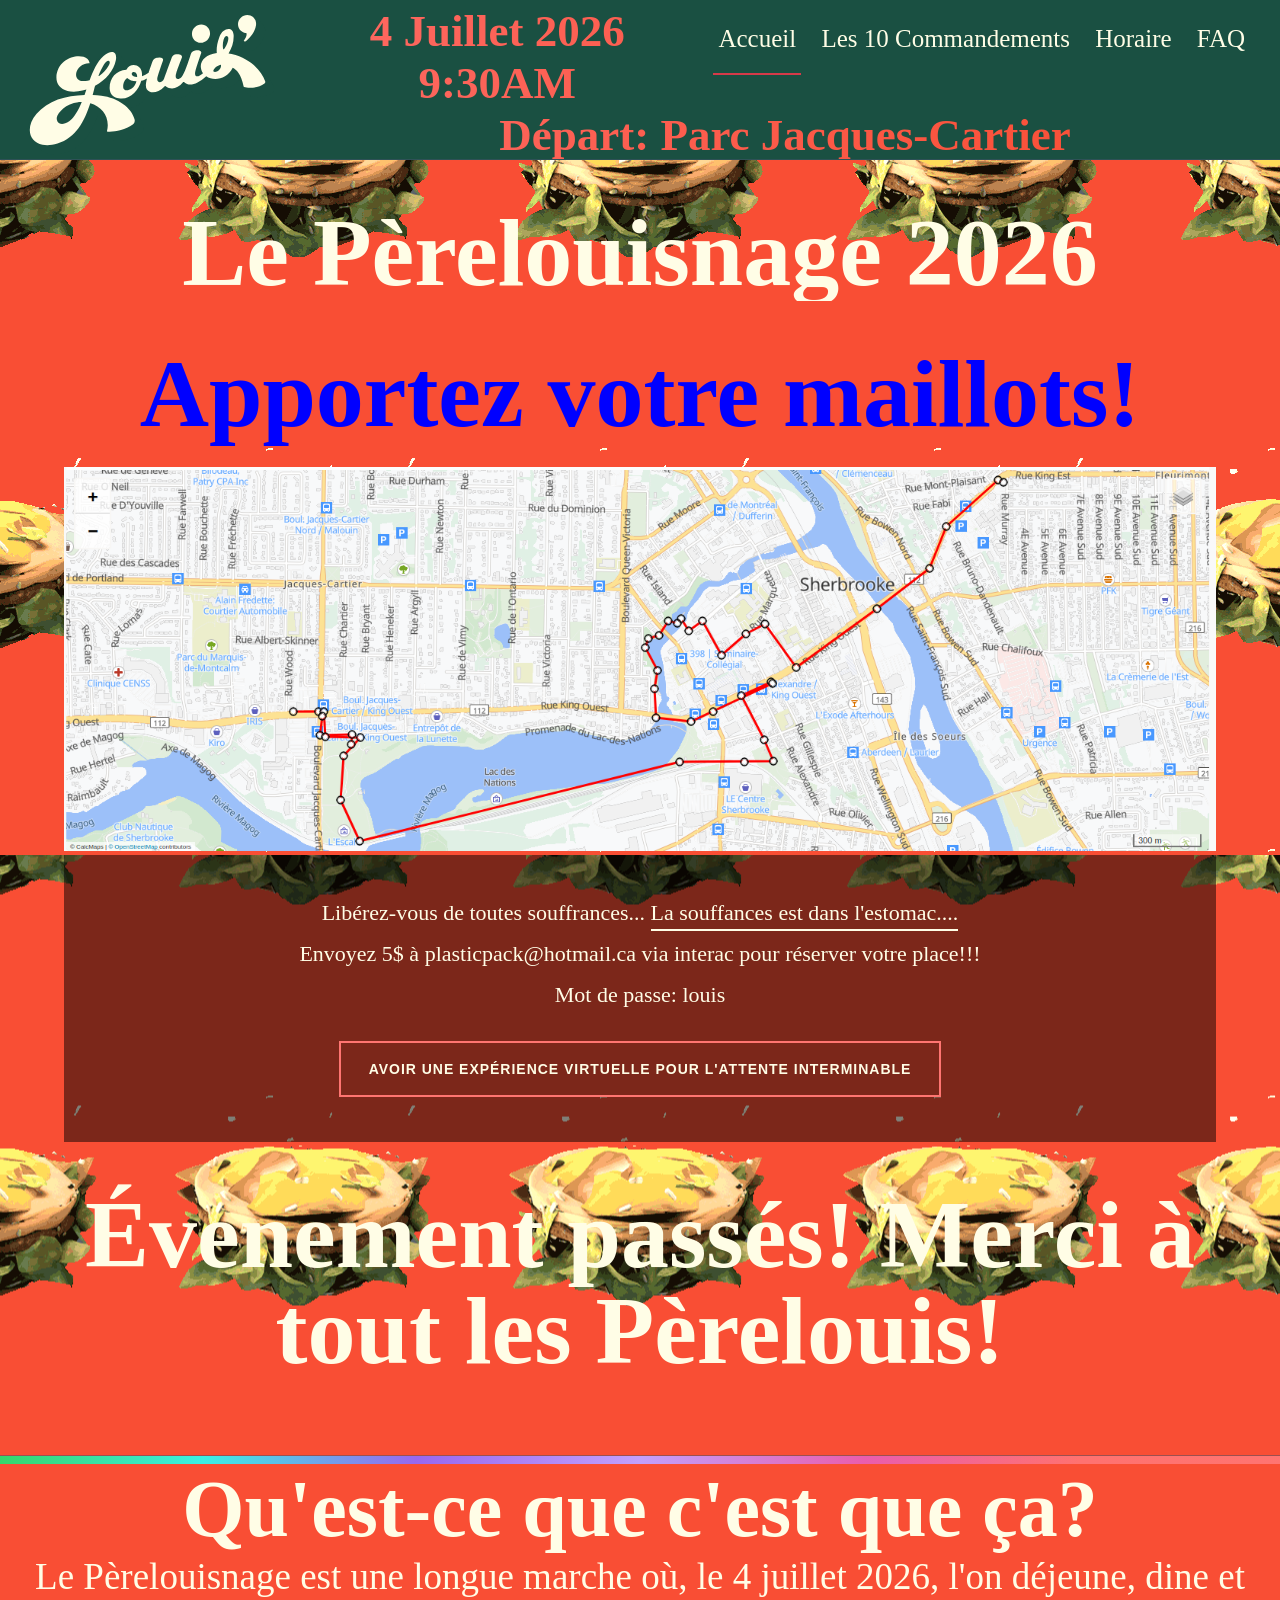
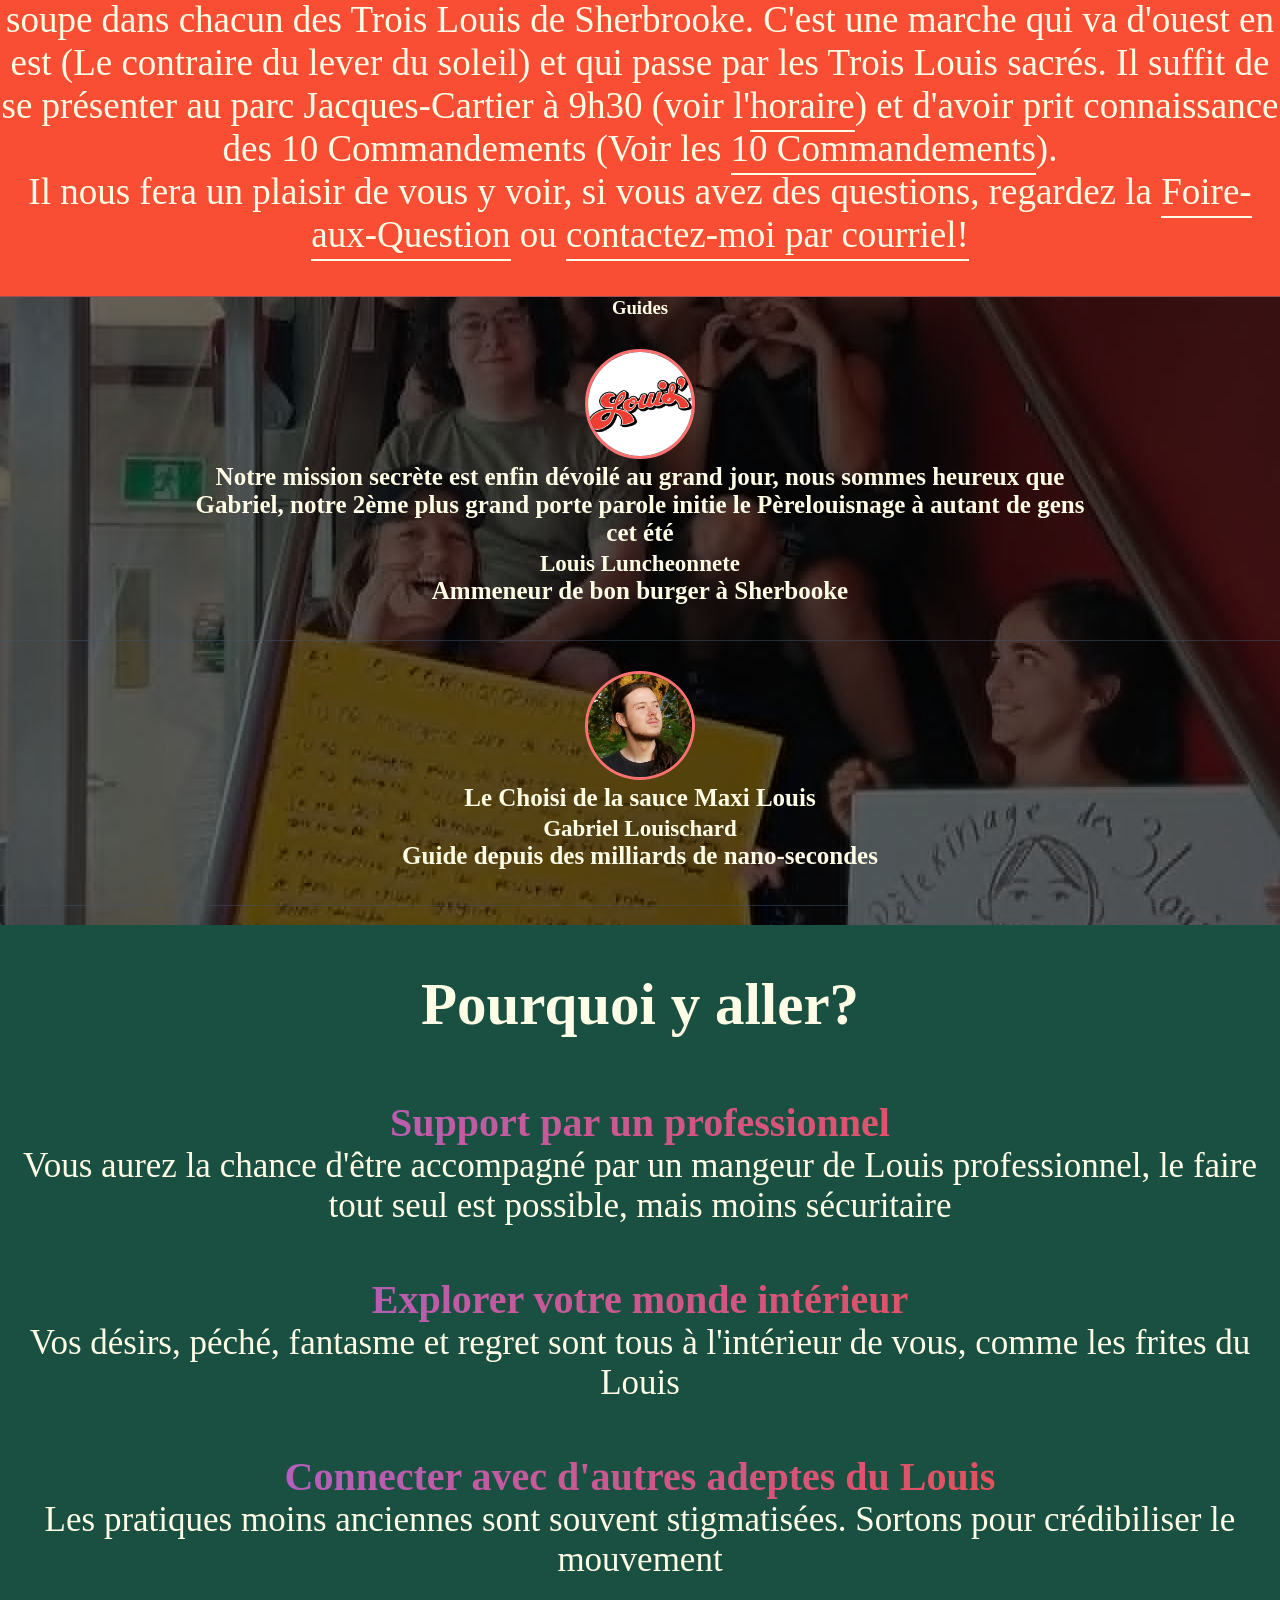
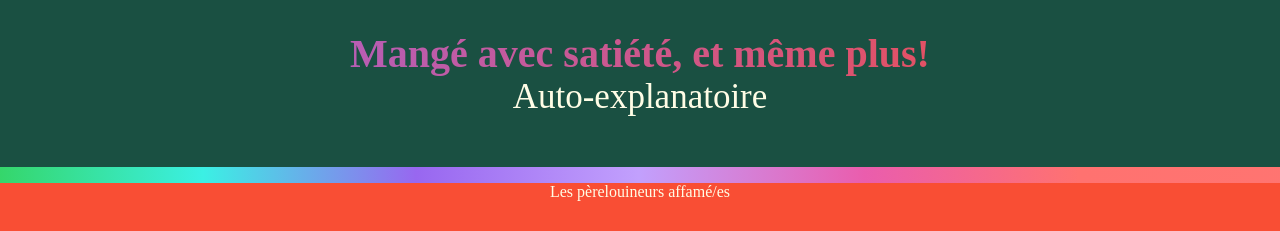
<file: index.html>
<!DOCTYPE html>
<html lang="fr">
    <head>
    <meta charset="UTF-8">
        <link rel="stylesheet" href="asset/style.css">
    <title>Pèrelouisnage 2026</title></title>
    <script>
      // Set the date we're counting down to
      var countDownDate = new Date("Jul 4, 2026 9:30:00").getTime();
      var countDownDateEnd = new Date("Jul 4, 2026 18:30:00").getTime();
      
      // Update the count down every 1 second
      var x = setInterval(function() {
      
        // Get today's date and time
        var now = new Date().getTime();
      
        // Find the distance between now and the count down date
        var distance = countDownDate - now;
        var distanceEnd = countDownDateEnd - now;
      
        // Time calculations for days, hours, minutes and seconds
        var days = Math.floor(distance / (1000 * 60 * 60 * 24));
        var hours = Math.floor((distance % (1000 * 60 * 60 * 24)) / (1000 * 60 * 60));
        var minutes = Math.floor((distance % (1000 * 60 * 60)) / (1000 * 60));
        var seconds = Math.floor((distance % (1000 * 60)) / 1000);
      
        // Display the result in the element with id="demo"
        document.getElementById("demo").innerHTML = days + "d " + hours + "h "
        + minutes + "m " + seconds + "s ";
      
        // If the count down is finished, write some text
        if (distanceEnd < 0) {
          clearInterval(x);
          document.getElementById("demo").innerHTML = "Évenement passés! Merci à tout les Pèrelouis!";
        } else if (distance < 0) {
          document.getElementById("demo").innerHTML = "Pèrelouisnage commencé... nous vous prions d'être respectueux...";
        }

      }, 1000);
      </script>
    </head>
    <body>
        <header>
            <img class="logo" src="image/logo-louis.svg">
            <nav>
                <li class="active"><a href="index.html">Accueil</a></li>
                <li><a href="10Commendements.html">Les 10 Commandements</a></li>
                <li><a href="horaire.html">Horaire</a></li>
                <li><a href="faq.html">FAQ</a></li>
            </nav>
            <middle>
              <h2 class="gradient-text-center">4 Juillet 2026 9:30AM</h2>
              <h2 class="gradient-text-center">Départ: Parc Jacques-Cartier</h2>
            </middle>
        </header>
        <section class="content-h" height="1000px">
        <h1 class="gradient-text">Le Pèrelouisnage 2026</h1>
        <h1 class="gradient-text-2">Apportez votre maillots!</h1>
        <img src="image/iti_2026.png">
        </section>
        <section class="content">
            <div class="container">
                <p>
                    Libérez-vous de toutes souffrances...
                    <a class="underline" href="">La souffances est dans l'estomac....</a> 
                </p>
                <p>
                  Envoyez 5$ à plasticpack@hotmail.ca via interac pour réserver votre place!!!
                </p>
                <p>
                  Mot de passe: louis
                </p>
                <br>
                <a class="button" href="gifSludge.html">
                    Avoir une expérience virtuelle pour l'attente interminable
                </a>
            </div>
            <div class="countdown-time">
              <h1 id="demo"></h1>
            </div>
        </section>
        <hr>
        <hr class="gradient">
        <section class="sponsors">
          <h1>Qu'est-ce que c'est que ça?</h1>
         <p>
            Le Pèrelouisnage est une longue marche où, le 4 juillet 2026, l'on déjeune, dine et soupe dans chacun des Trois Louis de Sherbrooke. C'est une marche qui va d'ouest en est (Le contraire du lever du soleil) et qui passe par les Trois Louis sacrés. Il suffit de se présenter au parc Jacques-Cartier à 9h30 (voir l'<a class="underline" href="horaire.html">horaire</a>) et d'avoir prit connaissance des 10 Commandements (Voir les <a class="underline" href="10Commendements.html">10 Commandements</a>).<br>
            Il nous fera un plaisir de vous y voir, si vous avez des questions, regardez la <a class="underline" href="faq.html">Foire-aux-Question</a> ou <a class="underline" href="mailto:plasticpack@hotmail.ca">contactez-moi par courriel!</a>
         </p> 
        </section>
        <hr>
    <section class="bg_pele">
        <section class="guides">
            <h1>Guides</h1>
            <ul class="speaker-list">
                <li>
                    <img alt="Louis" src="image/louis.png">
                    <h3>Notre mission secrète est enfin dévoilé au grand jour, nous sommes heureux que Gabriel, notre 2ème plus grand porte parole initie le Pèrelouisnage à autant de gens cet été</h3>
                    <h4>Louis Luncheonnete</h4>
                    <h5>Ammeneur de bon burger à Sherbooke</h5>
                </li>
                <li>
                    <img alt="Guru" src="image/guru.jpg">
                    <h3>Le Choisi de la sauce Maxi Louis</h3>
                    <h4>Gabriel Louischard</h4>
                    <h5>Guide depuis des milliards de nano-secondes</h5>
            </ul>
        </section>
    </section>
        <!-- <hr class="gradient"> -->
        <!-- <hr> -->
        <section class="attends">
            <h2>Pourquoi y aller?</h2>

            <h4 class="text-gradient-purple">Support par un professionnel</h4>
      <p>Vous aurez la chance d'être accompagné par un mangeur de Louis professionnel, le faire tout seul est possible, mais moins sécuritaire</p>

            <h4 class="text-gradient-purple">Explorer votre monde intérieur</h4>
            <p>Vos désirs, péché, fantasme et regret sont tous à l'intérieur de vous, comme les frites du Louis</p>

            <h4 class="text-gradient-purple">Connecter avec d'autres adeptes du Louis</h4>
            <p>Les pratiques moins anciennes sont souvent stigmatisées. Sortons pour crédibiliser le mouvement</p>

            <h4 class="text-gradient-purple">Mangé avec satiété, et même plus!</h4>
            <p>Auto-explanatoire</p>
        </section>
        <hr class="gradient">
        <!-- <hr> -->
        <hr class="gradient">
        <footer>
            <p class="copyright">Les pèrelouineurs affamé/es</p>
        </footer>
    </body>
</html>
</file>
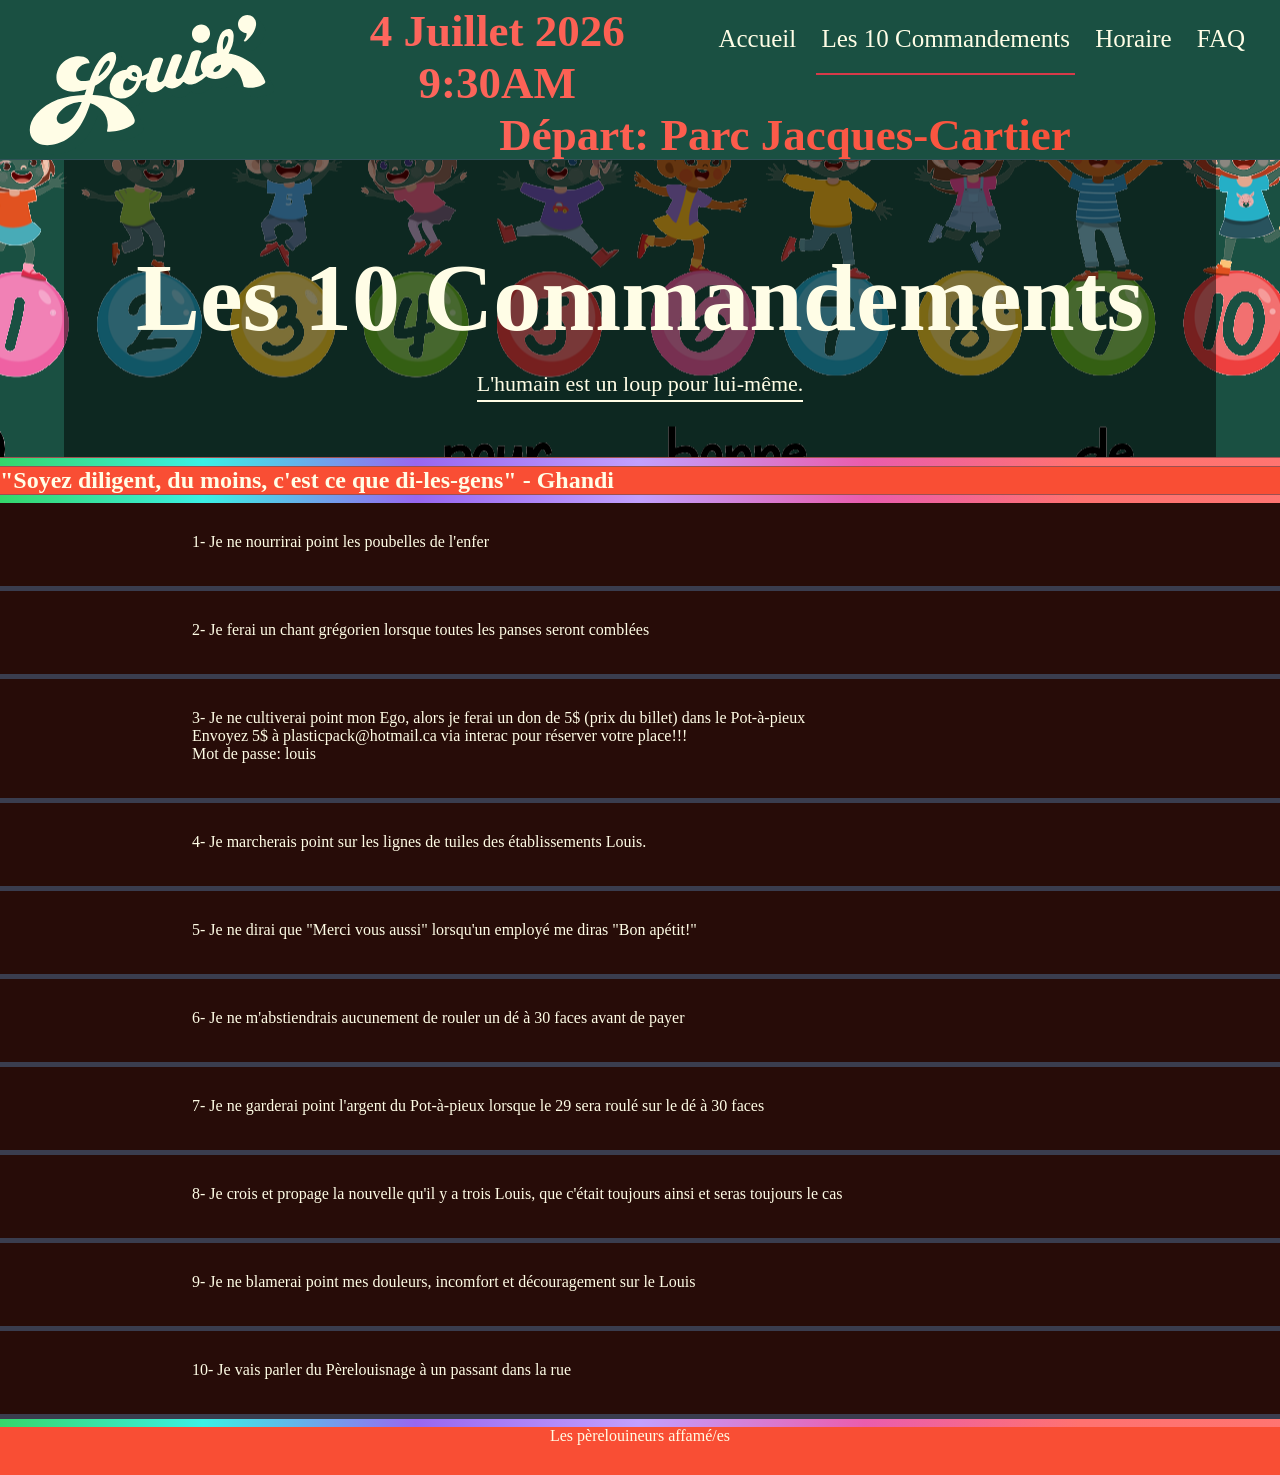
<file: 10Commendements.html>
<!DOCTYPE html>
<html lang="fr">
  <head>
      <meta charset="UTF-8">
    <title>Pèrelouisnage 2026</title></title>
     <link rel="stylesheet" href="asset/style.css">
    <script>
      // Set the date we're counting down to
      var countDownDate = new Date("Jul 4, 2026 9:30:00").getTime();
      
      var x = setInterval(function() {
      
        // Get today's date and time
        var now = new Date().getTime();
      
        // Find the distance between now and the count down date
        var distance = countDownDate - now;
      
        // Time calculations for days, hours, minutes and seconds
        var days = Math.floor(distance / (1000 * 60 * 60 * 24));
        var hours = Math.floor((distance % (1000 * 60 * 60 * 24)) / (1000 * 60 * 60));
        var minutes = Math.floor((distance % (1000 * 60 * 60)) / (1000 * 60));
        var seconds = Math.floor((distance % (1000 * 60)) / 1000);
      
        // Display the result in the element with id="demo"
        var fdays = days - 6
        document.getElementById("devoile4").innerHTML = "4- Sera dévoilé dans : " + fdays + "j " + hours + "h "
        + minutes + "m " + seconds + "s ";
         var fdays = days - 5
        document.getElementById("devoile5").innerHTML = "5- Sera dévoilé dans : " + fdays + "j " + hours + "h "
        + minutes + "m " + seconds + "s ";
        var fdays = days - 4
        document.getElementById("devoile6").innerHTML = "6- Sera dévoilé dans : " + fdays + "j " + hours + "h "
        + minutes + "m " + seconds + "s ";
        var fdays = days - 3
        document.getElementById("devoile7").innerHTML = "7- Sera dévoilé dans : " + fdays + "j " + hours + "h "
        + minutes + "m " + seconds + "s ";
        var fdays = days - 2
        document.getElementById("devoile8").innerHTML = "8- Sera dévoilé dans : " + fdays + "j " + hours + "h "
        + minutes + "m " + seconds + "s ";
        var fdays = days - 1
        document.getElementById("devoile9").innerHTML = "9- Sera dévoilé dans : " + fdays + "j " + hours + "h "
        + minutes + "m " + seconds + "s ";
        document.getElementById("devoile").innerHTML = "10- Sera dévoilé dans : " + days + "j " + hours + "h "
        + minutes + "m " + seconds + "s ";

      
        // If the count down is finished, write some text
        if (days <= 6) {
          document.getElementById("devoile4").innerHTML = "4- Je marcherais point sur les lignes de tuiles des établissements Louis."
        }
        if (days <= 5) {
          document.getElementById("devoile5").innerHTML = "5- Je ne dirai que \"Merci vous aussi\" lorsqu'un employé me diras \"Bon apétit!\""
        }
        if (days <= 4) {
          document.getElementById("devoile6").innerHTML = "6- Je ne m'abstiendrais aucunement de rouler un dé à 30 faces avant de payer"
        }
        if (days <= 3) {
          document.getElementById("devoile7").innerHTML = "7- Je ne garderai point l'argent du Pot-à-pieux lorsque le 29 sera roulé sur le dé à 30 faces"
        }
        if (days <= 2) {
          document.getElementById("devoile8").innerHTML = "8- Je crois et propage la nouvelle qu'il y a trois Louis, que c'était toujours ainsi et seras toujours le cas"
        }
        if (days <= 1) {
          document.getElementById("devoile9").innerHTML = "9- Je ne blamerai point mes douleurs, incomfort et découragement sur le Louis"
        }
        if (distance < 0) {
           clearInterval(x);
           document.getElementById("devoile").innerHTML = "10- Je vais parler du Pèrelouisnage à un passant dans la rue"
        }

      }, 1000);
      // Update the count down every 1 second
      </script>
  </head>
  <body>
     <header>
       
        <img class="logo" src="image/logo-louis.svg">
        <nav>
            <li><a href="index.html">Accueil</a></li>
            <li class="active"><a href="10Commendements.html">Les 10 Commandements</a></li>
            <li><a href="horaire.html">Horaire</a></li>
            <li><a href="faq.html">FAQ</a></li>
        </nav>
        <middle>
          <h2 class="gradient-text-center">4 Juillet 2026 9:30AM</h2>
          <h2 class="gradient-text-center">Départ: Parc Jacques-Cartier</h2>
        </middle>
     </header>
        <section class="content_commandement">
            <div class="container">
                <h1 class="gradient-text"><span>Les 10 Commandements</span></h1>
                <p>
                    <a class="underline" href="https://fr.wikipedia.org/wiki/Loup_(nom_vernaculaire)">L'humain est un loup pour lui-même.</a> 
                </p>
            </div>
        </section>
        <hr>
        <hr class="gradient">
        <hr>
        <h2 >"Soyez diligent, du moins, c'est ce que di-les-gens" - Ghandi</h1>
        <hr>
        <hr class="gradient">
        <section class="guides">
            <ol class="comm-list">
                <li>1- Je ne nourrirai point les poubelles de l'enfer</li>
                <li>2- Je ferai un chant grégorien lorsque toutes les panses seront comblées</li>
                <li>3- Je ne cultiverai point mon Ego, alors je ferai un don de 5$ (prix du billet) dans le Pot-à-pieux
                  <p>
                    Envoyez 5$ à plasticpack@hotmail.ca via interac pour réserver votre place!!!
                  </p>
                  <p>
                    Mot de passe: louis
                  </p>
                </li>
                <li id="devoile4"></li>
                <li id="devoile5"></li>
                <li id="devoile6"></li>
                <li id="devoile7"></li>
                <li id="devoile8"></li>
                <li id="devoile9"></li>
                <li id="devoile"></li>
            </ol>
        </section>
  </body>
        <hr class="gradient">
        <footer>
            <p class="copyright">Les pèrelouineurs affamé/es</p>
        </footer>
</html>
</file>
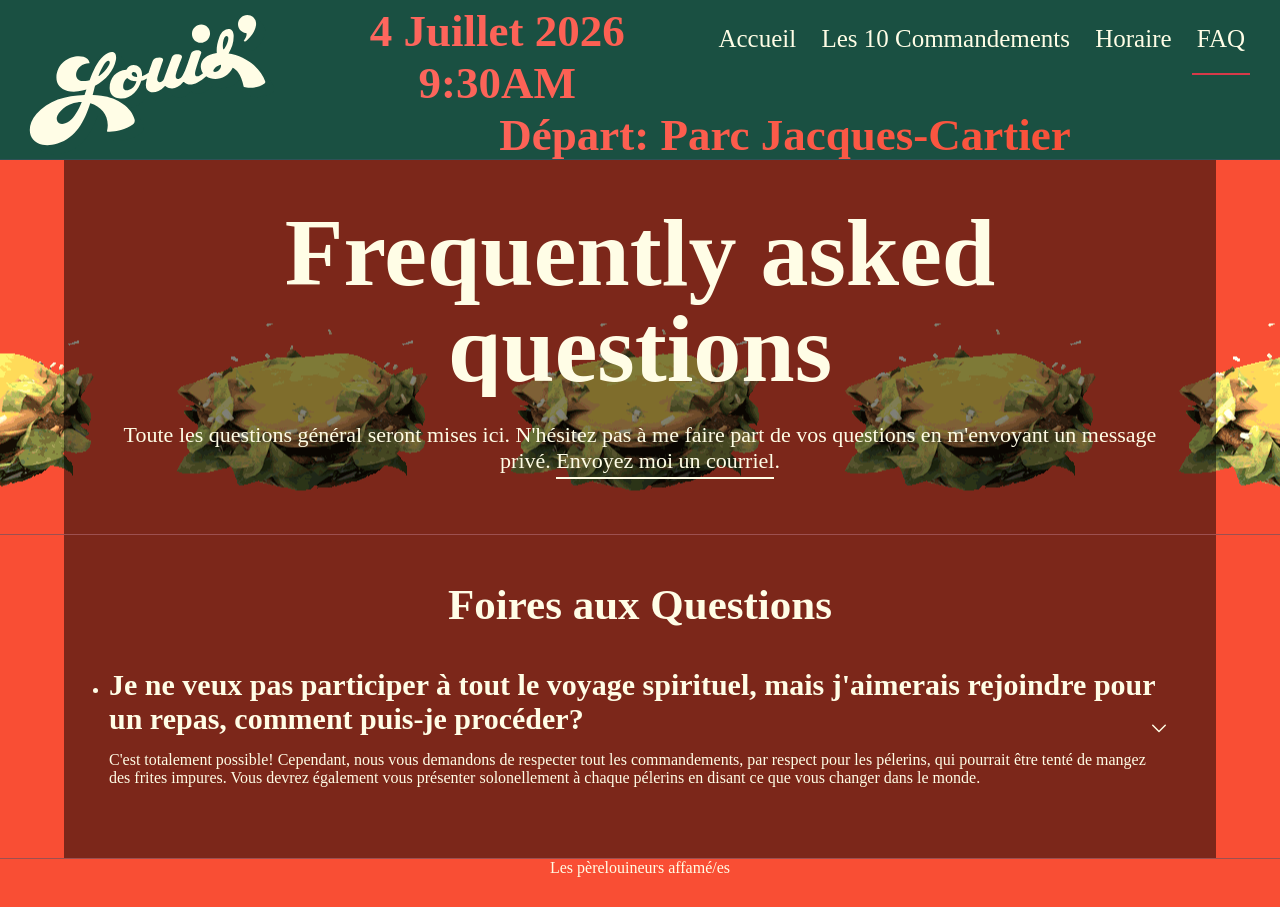
<file: faq.html>
<!DOCTYPE html>
<html lang="fr">
    <head>
      <meta charset="UTF-8">
    <title>Pèrelouisnage 2026</title></title>
        <link rel="stylesheet" href="asset/style.css">
    </head>
    <body>
        <header>
            <img class="logo" src="image/logo-louis.svg">
            <nav>
                <li><a href="index.html">Accueil</a></li>
                <li><a href="10Commendements.html">Les 10 Commandements</a></li>
                <li><a href="horaire.html">Horaire</a></li>
                <li class="active"><a href="faq.html">FAQ</a></li>
            </nav>
            <middle>
              <h2 class="gradient-text-center">4 Juillet 2026 9:30AM</h2>
              <h2 class="gradient-text-center">Départ: Parc Jacques-Cartier</h2>
            </middle>
        </header>
        <section class="content content-small">
            <div class="container">
                <h1 class="gradient-text">Frequently asked questions</h1>
                <p>
                    Toute les questions général seront mises ici. N'hésitez pas à me faire part de vos questions en m'envoyant un message privé.
                    <a class="underline" href="mailto:plasticpack@hotmail.ca">Envoyez moi un courriel</a>.
                </p>
            </div>
        </section>
        <hr>
        <!-- <hr class="gradient"> -->
        <section class="faq">
            <div class="container">
                <h1>Foires aux Questions</h1>
                <ul class="faq-question">
                    <li>
                        <h2 class="faq-title">
                            Je ne veux pas participer à tout le voyage spirituel, mais j'aimerais rejoindre pour un repas, comment puis-je procéder?
                        </h2>
                        <svg height="24" viewBox="0 0 24 24" version="1.1" width="24" aria-hidden="true"><path fill-rule="evenodd" d="M5.22 8.72a.75.75 0 000 1.06l6.25 6.25a.75.75 0 001.06 0l6.25-6.25a.75.75 0 00-1.06-1.06L12 14.44 6.28 8.72a.75.75 0 00-1.06 0z"></path></svg>
                        <div class="faq-content">
                            <p>
                                C'est totalement possible! Cependant, nous vous demandons de respecter tout les commandements, par respect pour les pélerins, qui pourrait être tenté de mangez des frites impures.
                                Vous devrez également vous présenter solonellement à chaque pélerins en disant ce que vous changer dans le monde.
                            </p>
                        </div>
                    </li>
                </ul>
            </div>
        </section>
        <hr>
        <footer>
            <p class="copyright">Les pèrelouineurs affamé/es</p>
        </footer>
    </body>
</html>
</file>
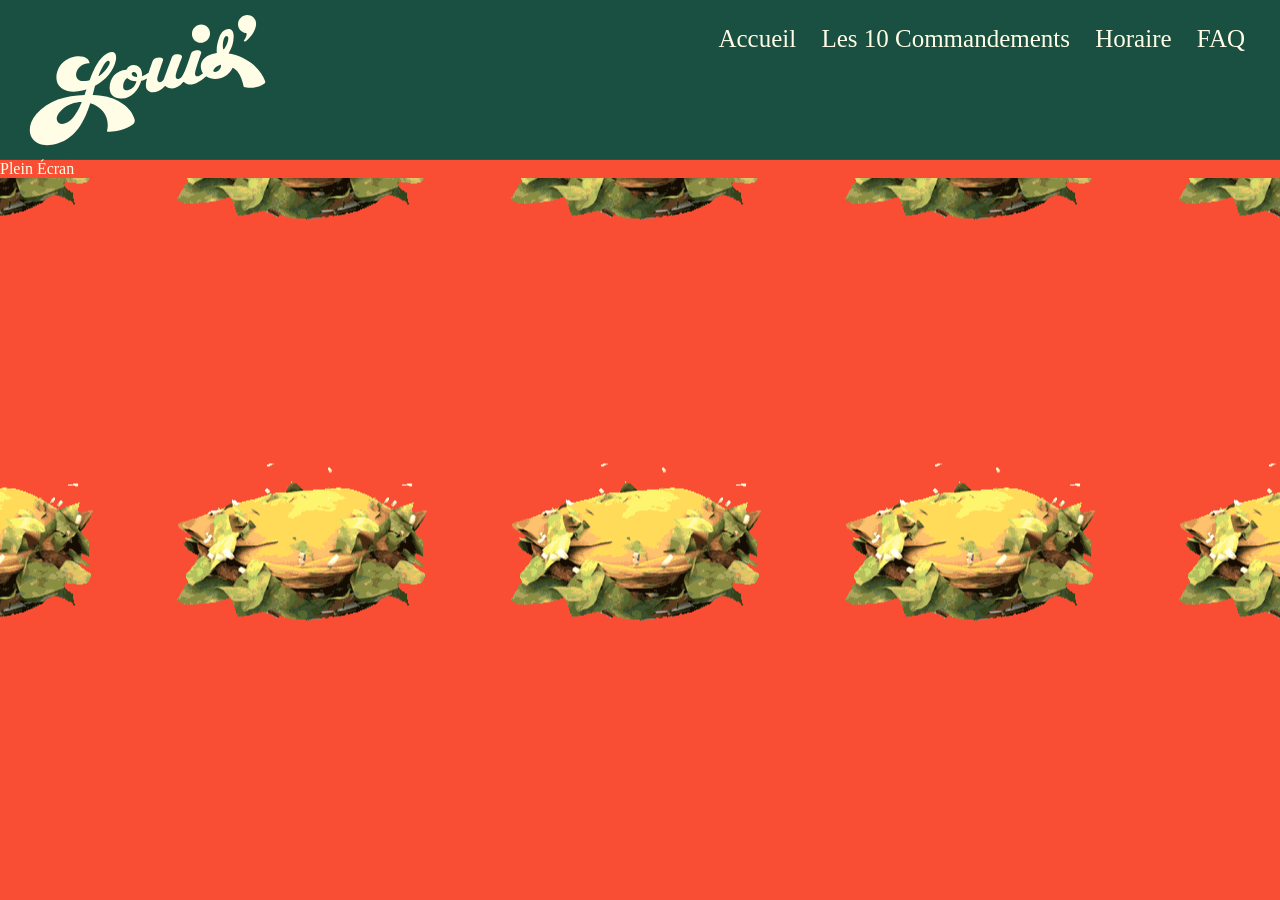
<file: gifSludge.html>
<!DOCTYPE html>
<html lang="fr">
    <head>
      <meta charset="UTF-8">
    <title>Pèrelouisnage 2026</title></title>
        <link rel="stylesheet" href="asset/style.css">
    </head>
        <header>
            <img class="logo" src="image/logo-louis.svg">
            <nav>
                <li><a href="index.html">Accueil</a></li>
                <li><a href="10Commendements.html">Les 10 Commandements</a></li>
                <li><a href="horaire.html">Horaire</a></li>
                <li><a href="faq.html">FAQ</a></li>
            </nav>
        </header>
<body>
        <a href="http://csh.bz/gifmelter/melt.html?http://dump.fm/avatars/20110808/1312853536416-dumpfm-melipone-1277243920032-dumpfm-melipone-avat1ar.gif" target="_blank" rel="noopener">Plein Écran</a>
    <section class="content">
      <div class="dino">
          <iframe loading="lazy" frameborder="0" height="420" src="https://csh.bz/gifmelter/melt.html?http://dump.fm/avatars/20110808/1312853536416-dumpfm-melipone-1277243920032-dumpfm-melipone-avat1ar.gif" width="630" allowfullscreen=""></iframe>
      </div>
    </section>
</body>
</file>
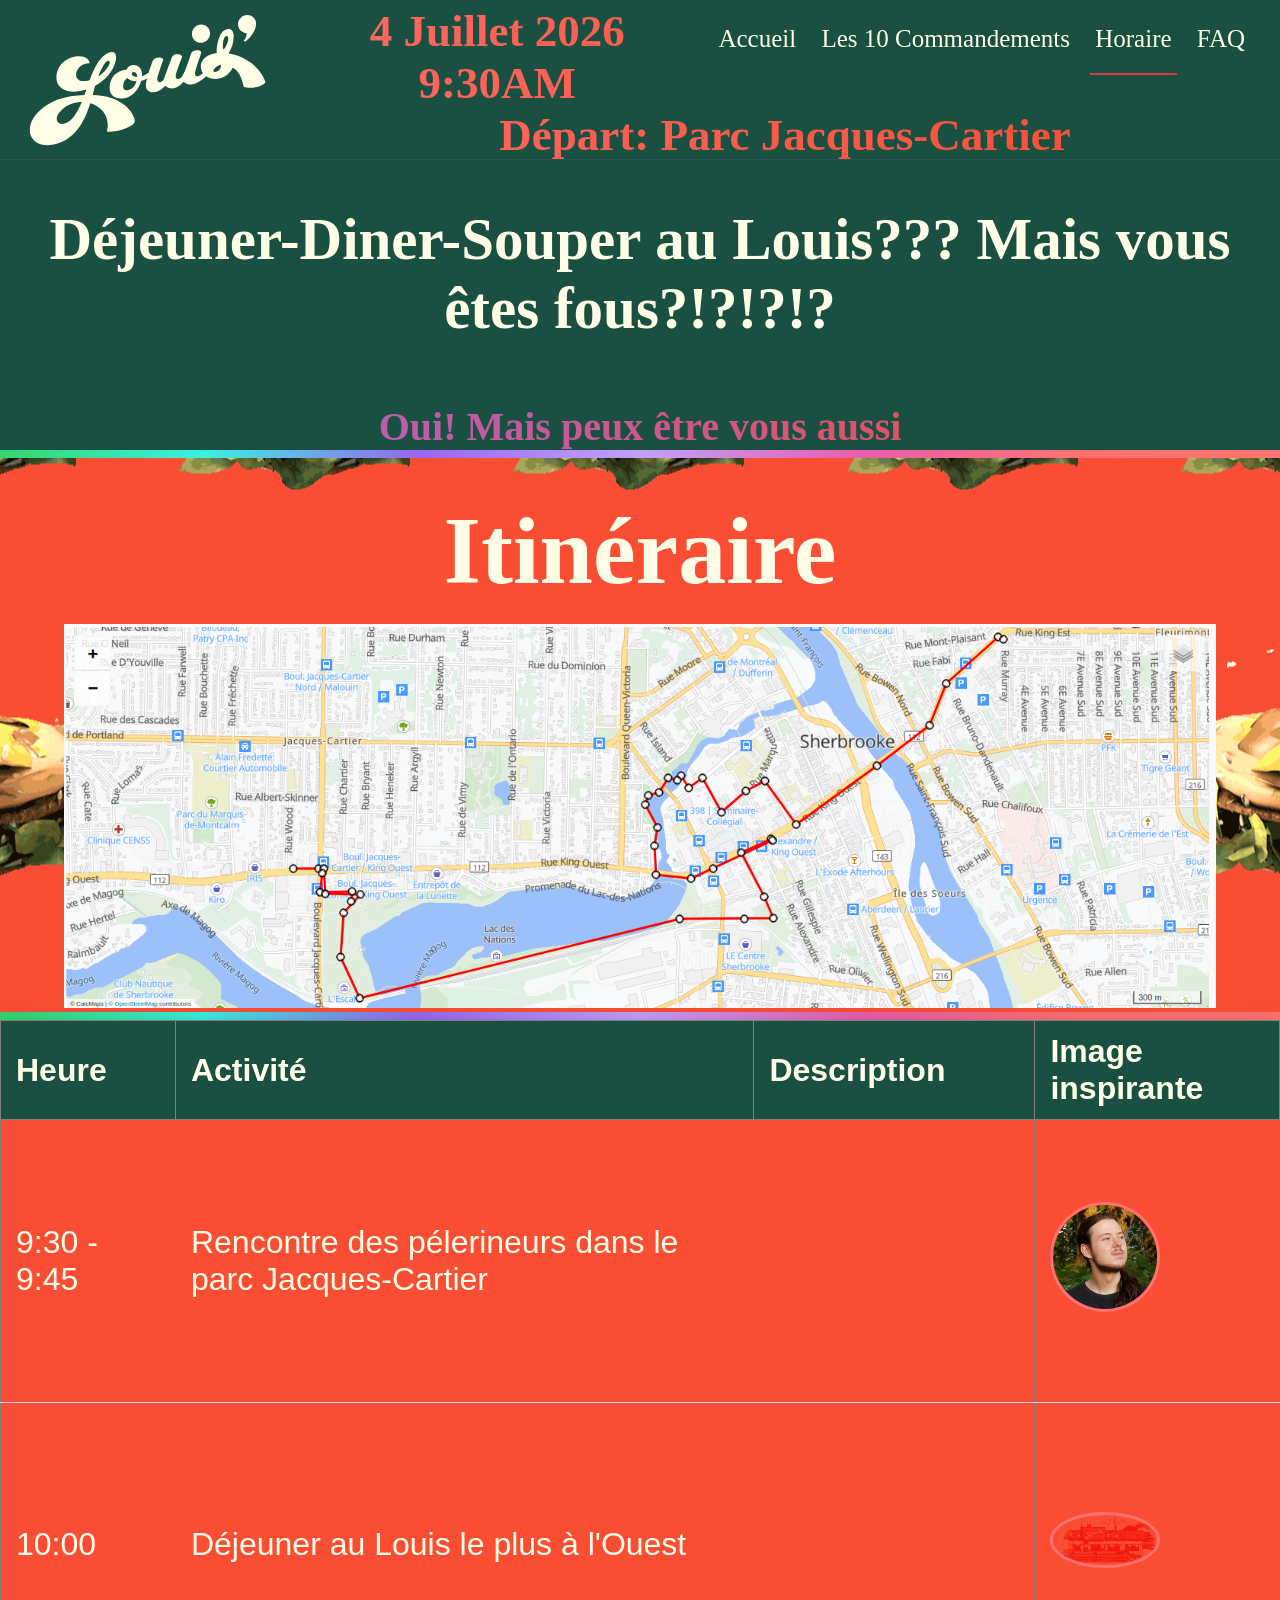
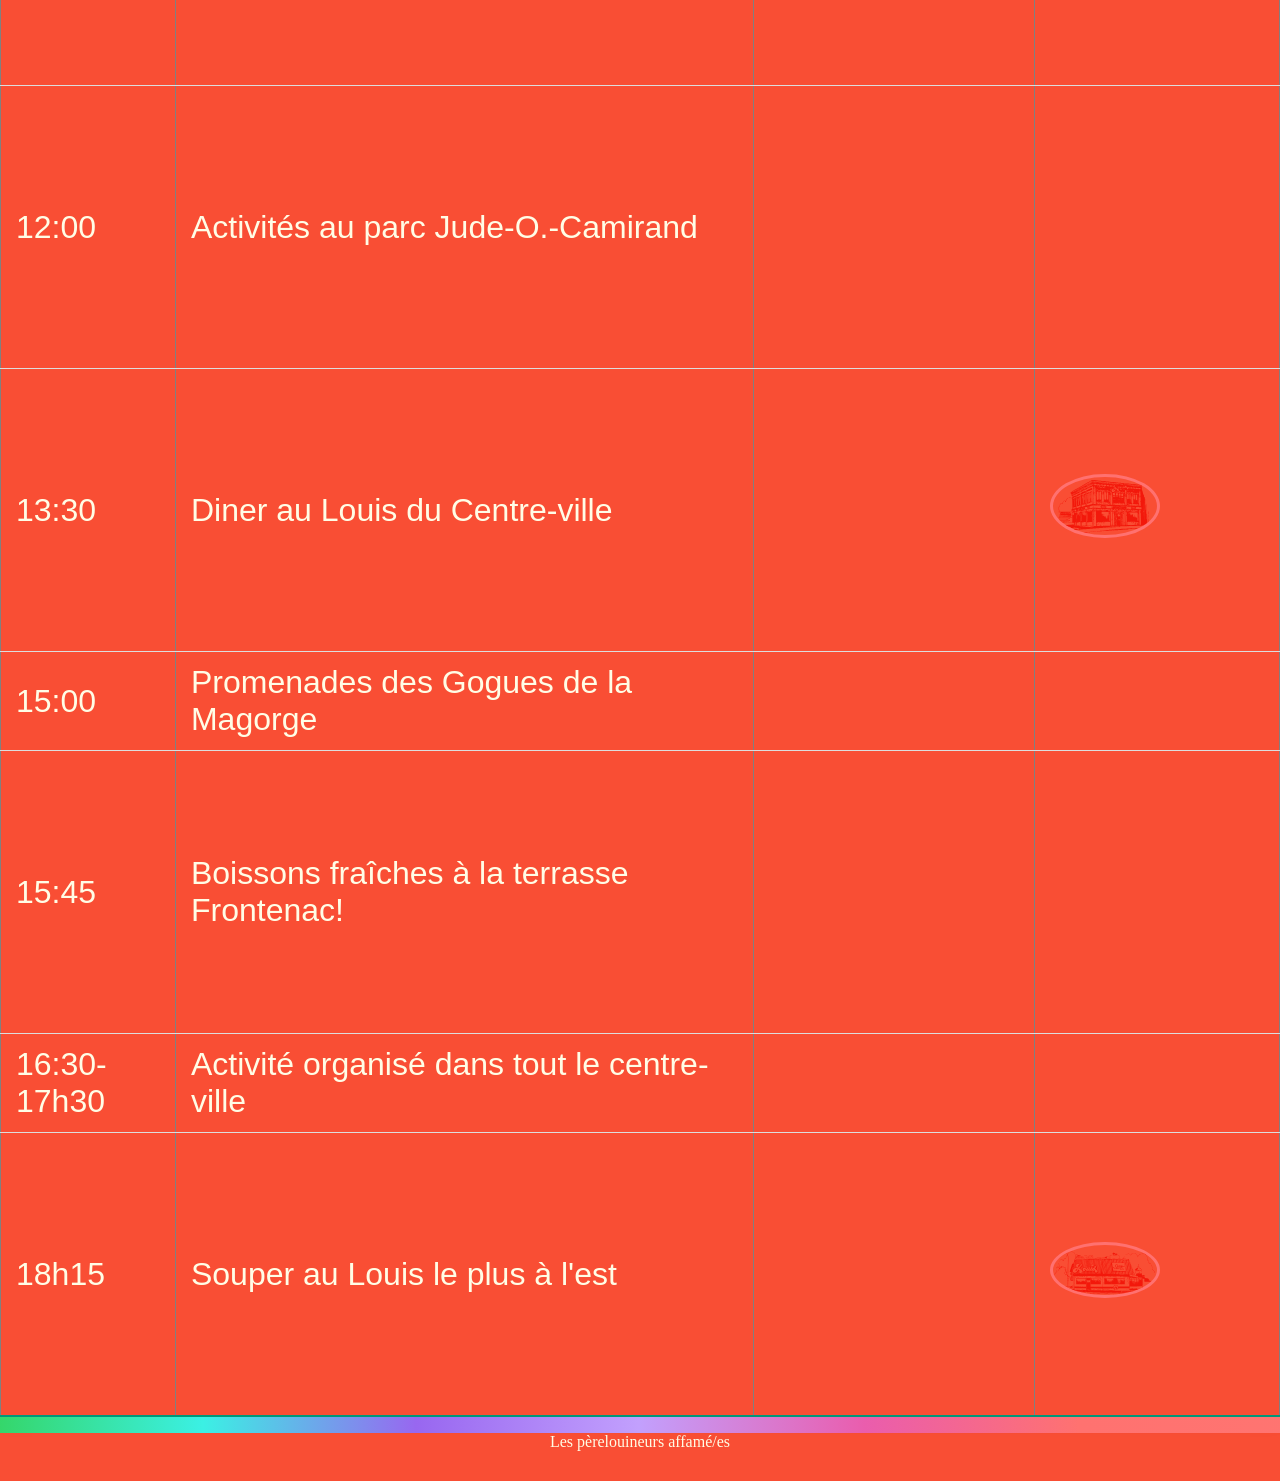
<file: horaire.html>
<!DOCTYPE html>
<html lang="fr">
    <head>
      <meta charset="UTF-8">
    <title>Pèrelouisnage 2026</title></title>
        <link rel="stylesheet" href="asset/style.css">
    </head>
    <body>
        <header>
            <img class="logo" src="image/logo-louis.svg">
            <nav>
                <li><a href="index.html">Accueil</a></li>
                <li><a href="10Commendements.html">Les 10 Commandements</a></li>
                <li class="active"><a href="horaire.html">Horaire</a></li>
                <li><a href="faq.html">FAQ</a></li>
            </nav>
            <middle>
              <h2 class="gradient-text-center">4 Juillet 2026 9:30AM</h2>
              <h2 class="gradient-text-center">Départ: Parc Jacques-Cartier</h2>
            </middle>
        </header>
        <section class="attends">
            <h2>Déjeuner-Diner-Souper au Louis??? Mais vous êtes fous?!?!?!?</h2>
            <h4 class="text-gradient-purple">Oui! Mais peux être vous aussi</h4>
        </section>
        <hr class="gradient">
        <section class="content-h" height="1000px">
          <h1>Itinéraire</h1>
        <img src="image/iti_2026.png">
        </section>

        <hr class="gradient">

        <table class="styled-table" border="1">
         <thead>
           <tr>
             <th>Heure</th>
             <th>Activité</th>
             <th>Description</th>
             <th>Image inspirante</th>
           </tr>
         </thead>
         <tbody>
           <tr>
             <td>9:30 - 9:45</td>
             <td>Rencontre des pélerineurs dans le parc Jacques-Cartier</td>
             <td><iframe class="ggapi" src="https://www.google.com/maps/embed?pb=!1m17!1m12!1m3!1d1132.633972623732!2d-71.91748854881872!3d45.39727310278134!2m3!1f0!2f0!3f0!3m2!1i1024!2i768!4f13.1!3m2!1m1!2zNDXCsDIzJzUwLjgiTiA3McKwNTUnMDMuNiJX!5e0!3m2!1sfr!2sca!4v1751505849078!5m2!1sfr!2sca" width="600" height="450" style="border:0;" allowfullscreen="" loading="lazy" referrerpolicy="no-referrer-when-downgrade"></iframe></td>
             <td><img src="image/guru.jpg"></td>
           </tr>
           <tr>
             <td>10:00</td>
             <td>Déjeuner au Louis le plus à l'Ouest</td>
             <td><iframe class="ggapi" src="https://www.google.com/maps/embed?pb=!1m18!1m12!1m3!1d3507.1535189302567!2d-71.92249467958462!3d45.39819972742077!2m3!1f0!2f0!3f0!3m2!1i1024!2i768!4f13.1!3m3!1m2!1s0x4cb7b3664430fd1b%3A0xc652cebe9db24171!2sLouis%20Luncheonette!5e0!3m2!1sfr!2sca!4v1751506106635!5m2!1sfr!2sca" width="600" height="450" style="border:0;" allowfullscreen="" loading="lazy" referrerpolicy="no-referrer-when-downgrade"></iframe></td>
             <td><img src="image/louis-ouest.svg"></td>
           </tr>
           <tr>
             <td>12:00</td>
             <td>Activités au parc Jude-O.-Camirand</td>
             <td><iframe class="ggapi" src="https://www.google.com/maps/embed?pb=!1m17!1m12!1m3!1d1400.8097053377253!2d-71.89360934434623!3d45.396847655336494!2m3!1f0!2f0!3f0!3m2!1i1024!2i768!4f13.1!3m2!1m1!2zNDXCsDIzJzQ4LjgiTiA3McKwNTMnMzUuMyJX!5e0!3m2!1sfr!2sca!4v1751509572750!5m2!1sfr!2sca" width="600" height="450" style="border:0;" allowfullscreen="" loading="lazy" referrerpolicy="no-referrer-when-downgrade"></iframe></td>
             <td></td>
           </tr>
           <tr>
             <td>13:30</td>
             <td>Diner au Louis du Centre-ville</td>
             <td><iframe class="ggapi" src="https://www.google.com/maps/embed?pb=!1m18!1m12!1m3!1d1819.0937194185299!2d-71.89341136315538!3d45.399454849729565!2m3!1f0!2f0!3f0!3m2!1i1024!2i768!4f13.1!3m3!1m2!1s0x4cb7b310330f05e1%3A0x8df7960ccc2fcb29!2sLouis%20Luncheonette%20Inc!5e0!3m2!1sfr!2sca!4v1751506179518!5m2!1sfr!2sca" width="600" height="450" style="border:0;" allowfullscreen="" loading="lazy" referrerpolicy="no-referrer-when-downgrade"></iframe></td>
             <td><img src="image/louis-centre-ville.svg"></td>
           </tr>
           <tr>
             <td>15:00</td>
             <td>Promenades des Gogues de la Magorge</td>
             <!-- <td><iframe class="ggapi" src="https://www.google.com/maps/embed?pb=!1m18!1m12!1m3!1d5601.480158821417!2d-71.88960037311553!3d45.41458070541063!2m3!1f0!2f0!3f0!3m2!1i1024!2i768!4f13.1!3m3!1m2!1s0x4cb7b3a162c46f25%3A0x60ba0e08ee5182e!2sParc%20Victoria%2C%20Sherbrooke%2C%20QC%20J1E%203T6!5e0!3m2!1sfr!2sca!4v1751509761608!5m2!1sfr!2sca" width="600" height="450" style="border:0;" allowfullscreen="" loading="lazy" referrerpolicy="no-referrer-when-downgrade"></iframe></td> -->
             <td></td>
             <td></td>
           </tr>
           <tr>
             <td>15:45</td>
             <td>Boissons fraîches à la terrasse Frontenac!</td>
             <td><iframe class="ggapi" src="https://www.google.com/maps/embed?pb=!1m18!1m12!1m3!1d11205.745369099575!2d-71.90819542783184!3d45.400539953656924!2m3!1f0!2f0!3f0!3m2!1i1024!2i768!4f13.1!3m3!1m2!1s0x4cb7b312137790a7%3A0xfb39553555398a42!2sTerrasse%20Frontenac!5e0!3m2!1sfr!2sca!4v1782530210077!5m2!1sfr!2sca" width="600" height="450" style="border:0;" allowfullscreen="" loading="lazy" referrerpolicy="no-referrer-when-downgrade"></iframe></td>
             <td></td>
           </tr>
           <tr>
             <td>16:30-17h30</td>
             <td>Activité organisé dans tout le centre-ville</td>
             <!-- <td><iframe class="ggapi" src="https://www.google.com/maps/embed?pb=!1m18!1m12!1m3!1d5601.480158821417!2d-71.88960037311553!3d45.41458070541063!2m3!1f0!2f0!3f0!3m2!1i1024!2i768!4f13.1!3m3!1m2!1s0x4cb7b3a162c46f25%3A0x60ba0e08ee5182e!2sParc%20Victoria%2C%20Sherbrooke%2C%20QC%20J1E%203T6!5e0!3m2!1sfr!2sca!4v1751509761608!5m2!1sfr!2sca" width="600" height="450" style="border:0;" allowfullscreen="" loading="lazy" referrerpolicy="no-referrer-when-downgrade"></iframe></td> -->
             <td></td>
             <td></td>
           </tr>
           <tr>
             <td>18h15</td>
             <td>Souper au Louis le plus à l'est</td>
             <td><iframe class="ggapi" src="https://www.google.com/maps/embed?pb=!1m18!1m12!1m3!1d1001.9168554129495!2d-71.88058406556576!3d45.40783713746212!2m3!1f0!2f0!3f0!3m2!1i1024!2i768!4f13.1!3m3!1m2!1s0x4cb7b30764eb5ae3%3A0x1e109bb8b8c5c188!2sLouis%20Restaurant!5e0!3m2!1sfr!2sca!4v1751506238667!5m2!1sfr!2sca" width="600" height="450" style="border:0;" allowfullscreen="" loading="lazy" referrerpolicy="no-referrer-when-downgrade"></iframe></td>
             <td><img src="image/louis-est.svg"></td>
           </tr>
         </tbody>
       </table>
        <hr class="gradient">
        <hr class="gradient">
        <footer>
            <p class="copyright">Les pèrelouineurs affamé/es</p>
        </footer>
    </body>
</html>
</file>
<file: asset/style.css>
/*
 * @Name: GitHub Event Web
 * @Author: Max Base
 * @Repository: https://github.com/BaseMax/GitHubEventWeb
*/

@import url("https://fonts.googleapis.com/css?family=Open+Sans");
:root {
  --main-bg-color: #F94E34;
  --secondary-color: #1A5042;
  --text-color: #FFFDE6;
  --secondary-gradient: linear-gradient(135deg, #1a5042, #1a5042, #6b7280);
  --primary-gradient: linear-gradient(267.91deg, var(--main-bg-color) 9.35%, #FF7170 96.48%);
}
* {
    padding: 0;
    margin: 0;
}
*, *:before, *:after {
    box-sizing: border-box;
}
body {
    background: var(--main-bg-color);
    color: var(--text-color);
    font-family: "Comic Sans MS", "Comic Sans", cursive;
}
img {
    border: 10px;
    max-width:90%
}
a {
    text-decoration: none;
    cursor: pointer;
    color: inherit;
}
a.underline {
    padding-bottom: 4px;
    color: var(--text-color);
    border-bottom: 2px solid var(--text-color);
}
.gradient-subtext {
    background: -webkit-linear-gradient(270.97deg, #FFE580 -21.36%, #FF7571 -2.45%, #EA5DAD 26.84%, #C2A0FD 64.15%, #3BF0E4 108.29%, #B2F4B6 159.03%);
    -webkit-background-clip: text;
    -webkit-text-fill-color: transparent;
}
.gradient-text-2 {
    /* background: -webkit-linear-gradient(270.97deg, #FFE580 -21.36%, #FF7571 -2.45%, #EA5DAD 26.84%, #C2A0FD 64.15%, #3BF0E4 108.29%, #B2F4B6 159.03%); */
    /* background: var(--primary-gradient); */
    -webkit-background-clip: text;
    -webkit-text-fill-color: blue;
}
.gradient-text {
    /* background: -webkit-linear-gradient(270.97deg, #FFE580 -21.36%, #FF7571 -2.45%, #EA5DAD 26.84%, #C2A0FD 64.15%, #3BF0E4 108.29%, #B2F4B6 159.03%); */
    background: var(--text-color);
    -webkit-background-clip: text;
    -webkit-text-fill-color: transparent;
}
.gradient-text-center {
    /* background: -webkit-linear-gradient(270.97deg, #FFE580 -21.36%, #FF7571 -2.45%, #EA5DAD 26.84%, #C2A0FD 64.15%, #3BF0E4 108.29%, #B2F4B6 159.03%); */
    background: var(--primary-gradient);
    -webkit-background-clip: text;
    -webkit-text-fill-color: transparent;
    position: center;
}
.text-gradient-purple {
    background: linear-gradient(87.54deg, #9867F0 -6.8%, #ED4E50 84.14%);
    -webkit-background-clip: text;
    -webkit-text-fill-color: transparent;
}
.button {
    font-family: "alliance", mono, sans-serif;
    position: relative;
    z-index: 1;
    display: inline-flex;
    align-items: center;
    justify-content: center;
    text-transform: none;
    font-weight: 600;
    font-size: 14px;
    padding: 4px 28px;
    height: 56px;
    border-radius: 0;
    overflow: hidden;
    background: transparent;
    letter-spacing: 0.07em;
    text-transform: uppercase;
    font-feature-settings: 'salt' on, 'ss01' on, 'ss02' on;
    color: var(--text-color);
    border: 2px solid #FF7571;
}
.button:hover {
    background: linear-gradient(269.16deg, #FFE580 -15.83%, #FF7571 -4.97%, #FF7270 15.69%, #EA5DAD 32.43%, #C2A0FD 50.09%, #9867F0 67.47%, #3BF0E4 84.13%, #33CE43 105.13%, #B2F4B6 123.24%);
    background-position: 58% 50%;
    background-size: 500%;
    color: black;
}
section.updates {
    text-align: center;
    display: inline-block;
    width: 100%;
    height: auto;
    border-top: 1px solid rgba(66,82,109,0.5);
    border-bottom: 1px solid rgba(66,82,109,0.5);
    padding-top: 45px;
    padding-bottom: 45px;
    color: var(--text-color);
}
section.updates p.signup-text {
    font-size: 20px;
}
section.updates p.follow-text {
    margin-top: 35px;
}
footer {
    text-align: center;
    display: inline-block;
    width: 100%;
    height: auto;
    color: var(--text-color);
}
footer ul {
    width: 100%;
    float: left;
    margin-top: 25px;
    margin-bottom: 25px;
}
footer .logo {
    width: 45px;
    margin-bottom: 10px;
}
footer .copyright {
    width: 100%;
    display: inline-block;
    margin-bottom: 30px;
}
ul.linear-list {

}
ul.linear-list li {
    display: inline-block;
    padding: 10px;
}
header {
    width: 100%;
    height: 160px;
    background: var(--secondary-color);
    border-bottom: 1px solid rgba(66,82,109,0.5);
    padding-top: 5px;
    padding-bottom: 5px;
}

header middle {
    font-size: 30px;
    text-align: center;
}
header nav {
    font-size: 25px;
    float: right;
    margin-right: 30px;
}
header nav li {
    display: inline-block;
    margin-left: 9px;
    padding-right: 5px;
    padding-left: 5px;
    padding-top: 20px;
    padding-bottom: 20px;
}
header nav li.active {
    border-bottom: 2px solid #d73a49;
    /* border-bottom: 2px solid #FFE57F;  */
}
section.blog {
    width: 100%;
    float: left;
}
section.blog .subtitle {
    color: var(--text-color);
}
section.blog h1 {
    font-size: 45px;
    color: var(--text-color);
    margin-bottom: 15px;
}
section.blog p {
    text-align: justify;
    line-height: 30px;
    padding-top: 8px;
    padding-bottom: 15px;
}
section.blog .author {
    float: left;
    margin-left: 20px;
    margin-bottom: 35px;
}
section.blog .time {
    color: #;
}
section.blog .author .details {
    float: left;
    margin-left: 15px;
}
section.blog .author h5 {
    width: 100%;
    margin-top: 5px;
    font-size: 19px;
    margin-bottom: 5px;
}
section.blog .author span {
    width: 100%;
}
section.blog .author img {
    float: left;
    width: 70px;
    border-radius: 50%;
}
header .logo {
    width: 250px;
    float: left;
    margin-right: 15px;
    margin-top: 8px;
    margin-left: 25px;
}
header .time {
    float: left;
    line-height: 60px;
    color: var(--text-color);
}
section.countdown-time {
    line-height: 250px;
    background-color: rgba(0,0,0,0.5);
    color: var(--text-color)
}
section.sponsors h1 {
    opacity: 1;
    font-size: 80px;
}
section.sponsors {
    opacity: 1;
    display: inline-block;
    text-align: center;
    width: 100%;
    height: auto;
    margin-bottom: 40px;
    font-size: 37px;
    /* border-top: 1px solid rgba(66,82,109,0.5); */
}
section.guides h1 {
    font-size: 80;
    opacity: 1;
}
section.bg_pele {
    background-image: url('../image/2025_celeb.jpeg');
    background-position: center;
    background-attachment: cover;
    background-repeat: repeat;
}
section.guides {
    opacity: 1;
    background-color: rgba(0,0,0,0.6);
    text-align: center;
    display: inline-block;
    width: 100%;
    height: auto;
}
section.attends {
    opacity: 1;
    text-align: center;
    display: inline-block;
    width: 100%;
    height: auto;
    background-color: var(--secondary-color);
    background-position: bottom/left;
    background-attachment: cover;
    background-repeat: no-repeat;
}
section.attends h2 {
    font-size: 59px;
    margin-bottom: 60px;
    margin-top: 45px;
}
section.attends h4 {
    font-size: 40px;
}
section.attends p {
    font-size: 35px;
    color: var(--text-color);
    margin-bottom: 50px;
}
section.content-small {
    height: auto !important;
}
section.content-small h1 {
    margin-top: 0px !important;
}
section.content_commandement {
    text-align: center;
    display: inline-block;
    width: 100%;
    height: 500;
    background-color: var(--secondary-color);
    background-image: url('../image/creepy_commend.png');
    background-position: center;
    background-attachment: cover;
    background-repeat: repeat;
}
section.content_commandement  h1 {
    font-size: 96px;
    line-height: 96px;
    margin-top: 45px;
    margin-bottom: 25px;
}
section.content_commandement p {
    margin-bottom: 15px;
    color: var(--text-color);
    font-size: 22px;
}
section.content {
    text-align: center;
    display: inline-block;
    width: 100%;
    height: 600px;
    background-image: url('../asset/burger_transparent.gif');
    background-position: center;
    background-attachment: cover;
    background-repeat: repeat;
}
section.content_wholesome {
    text-align: center;
    display: inline-block;
    width: 100%;
    height: 600px;
    background-image: url('../image/2025_celeb.jpeg');
    background-position: center;
    background-attachment: cover;
    background-repeat: repeat;
}
section.content-h {
    text-align: center;
    display: inline-block;
    width: 100%;
    background-image: url('../asset/burger_transparent.gif');
    background-position: center;
    background-attachment: cover;
    background-repeat: repeat;
}
section.sponsors h4 {
    font-size: 36px;
    line-height: 96px;
    text-align: center;
    display: inline-block;
    width: 100%;
    background-image: url('../image/2025_celeb.jpeg');
    background-position: center;
    background-attachment: cover;
    background-repeat: repeat;
}
section.content-h h1 {
    font-size: 96px;
    line-height: 96px;
    margin-top: 45px;
    margin-bottom: 25px;
}
section.content h1 {
    font-size: 96px;
    line-height: 96px;
    margin-top: 45px;
    margin-bottom: 25px;
}
section.content p {
    margin-bottom: 15px;
    color: var(--text-color);
    font-size: 22px;
}
.dino {
    text-align: center;
    width: 100%;
}
.container {
    width: 90%;
    padding: 45px;
    margin: auto;
    background: rgba(0,0,0,0.5);
}
ul.sponsor-list {
    float: left;
    width: 100%;
    margin-top: 15px;
    margin-bottom: 25px;
}
ul.sponsor-list li {
    width: 25%;
    float: left;
    margin-bottom: 15px;
    width: calc(25% - 16px);
}
ul.sponsor-list li img {
    text-align: center;
    vertical-align: middle;
    /* max-width: 150px; */
    /* max-height: 40px; */
    width: auto;
    max-width: 70%;
    max-height: 80px;
}
ul.sponsor-list li a {
    display: flex;
    align-items: center;
    justify-content: center;
    width: 100%;
    height: 128px;
    position: relative;
    z-index: 1;
    overflow: hidden;
    transition: opacity .3s ease-in-out;
}
hr.gradient {
    background: linear-gradient(269.16deg, #FFE580 -15.83%, #FF7571 -4.97%, #FF7270 15.69%, #EA5DAD 32.43%, #C2A0FD 50.09%, #9867F0 67.47%, #3BF0E4 84.13%, #33CE43 105.13%, #B2F4B6 123.24%);
    height: 8px;
}
hr {
    background: rgba(66,82,109,0.5);
    height: 1px;
    border: none;
}
section.subscribe {
    text-align: center;
    display: inline-block;
    width: 100%;
    height: auto;
    z-index: 1;
    background: url(cta-bg.png) center/100% auto no-repeat;
    padding: 120px 0;
}
section.subscribe p {
    width: 100%;
    font-size: 24px;
    margin-bottom: 20px;
}
ul.blog-utilites {
    float: right;
}
ul.blog-utilites li {
    display: inline-block;
    text-align: center;
    margin-left: 7px;
    margin-right: 7px;
}
a.go-back {

}
a.go-back svg {
    float: left;
}
a.go-back span {
    float: left;
    line-height: 24px;
    margin-left: 10px;
}
.clear {
    clear: both;
}
section.faq {
    text-align: center;
    width: 100%;
    height: auto;
}
section.faq h1 {
    font-size: 43px;
    margin-bottom: 39px;
}
ul.faq-question svg {
    float: right;
    cursor: pointer;
    margin-top: -35px;
    fill: var(--text-color);
    transition: transform .6s ease;
}
ul.faq-question h2.faq-title {
    text-align: left;
    font-size: 30px;
    margin-bottom: 15px;
}
ul.faq-question .faq-content {
    text-align: left;
    margin-left: 0px;
    font-weight: 500;
    margin-bottom: 26px;
    color: var(--text-color);
}
ul.speaker-list {
    width: 100%;
    float: left;
    margin-bottom: 19px;
}
ul.speaker-list li {
    width: 100%;
    height: auto;
    /* float: left; */
    display: inline-block;
    padding-top: 30px;
    padding-bottom: 35px;
    border-bottom: 1px solid rgba(66,82,109,0.5);
}
ul.speaker-list li img {
    width: 110px;
    border-radius: 50%;
    /* border: 3px solid #FFE57F; */
    border: 3px solid #FF7170;
}
ul.speaker-list li h3 {
    text-align: center;
    width: 100%;
    padding-left: 15%;
    padding-right: 15%;
    font-size: 25px;
    color: var(--text-color);
    margin-bottom: 4px;
}
ul.speaker-list li h4 {
    font-size: 23px;
    color: var(--text-color);
}
ul.speaker-list li h5 {
    font-size: 25px;
    color: var(--text-color);
}
section.speakers h1 {
    font-size: 64px;
    line-height: 96px;
    margin-top: 45px;
    margin-bottom: 25px;
}
section.profile {
    float: left;
    width: 100%;
    height: auto;
    margin-bottom: 45px;
}
section.profile .avatar {
    float: left;
    width: 250px;
    border-radius: 10px;
}
section.profile .details {
    width: calc(100% - 275px);
    margin-left: 25px;
    float: left;
}
section.profile h1 {
    font-size: 54px;
    margin-bottom: 8px;
}
section.profile h2 {
    color: var(--text-color);
    margin-bottom: 25px;
}
section.profile .social {
    margin-top: 25px;
}
section.profile .social svg {
    height: 24px;
    fill: currentColor;
    margin-right: 25px;
}
ul.comm-list {
    width: 100%;
    float: left;
    margin-bottom: 19px;
    background-image: url(".../image/2025_celeb.jpeg");
}
ol.comm-list li {
    type: "I";
    text-align: left;
    width: 100%;
    background-color: rgba(0,0,0,0.6);
    padding-left: 15%;
    padding-right: 15%;
    font-size: 50;
    color: var(--text-color);
    width: 100%;
    height: auto;
    /* float: left; */
    padding-top: 30px;
    padding-bottom: 35px;
    border-bottom: 5px solid rgba(66,82,109,0.7);
}

.styled-table {
    width: 100%;
    align-items: center;
    border-collapse: collapse;
    margin-left: auto;
    margin-right: auto;
    font-size: 2em;
    font-family: sans-serif;
    min-width: 400px;
    box-shadow: 0 0 20px rgba(0, 0, 0, 0.15);
}

.styled-table thead tr {
    background-color: var(--secondary-color);
    color: var(--text-color);
    text-align: left;
}

.styled-table th,
.styled-table td {
    padding: 12px 15px;
}

.styled-table tbody tr {
    border-bottom: 1px solid #dddddd;
}

.styled-table tbody tr:last-of-type {
    border-bottom: 2px solid #009879;
}

.styled-table td img {
    width: 110px;
    border-radius: 50%;
    /* border: 3px solid #FFE57F; */
    border: 3px solid #FF7170;
}
.ggapi {
  width: 250px;
  height: 250px;
}
</file>
